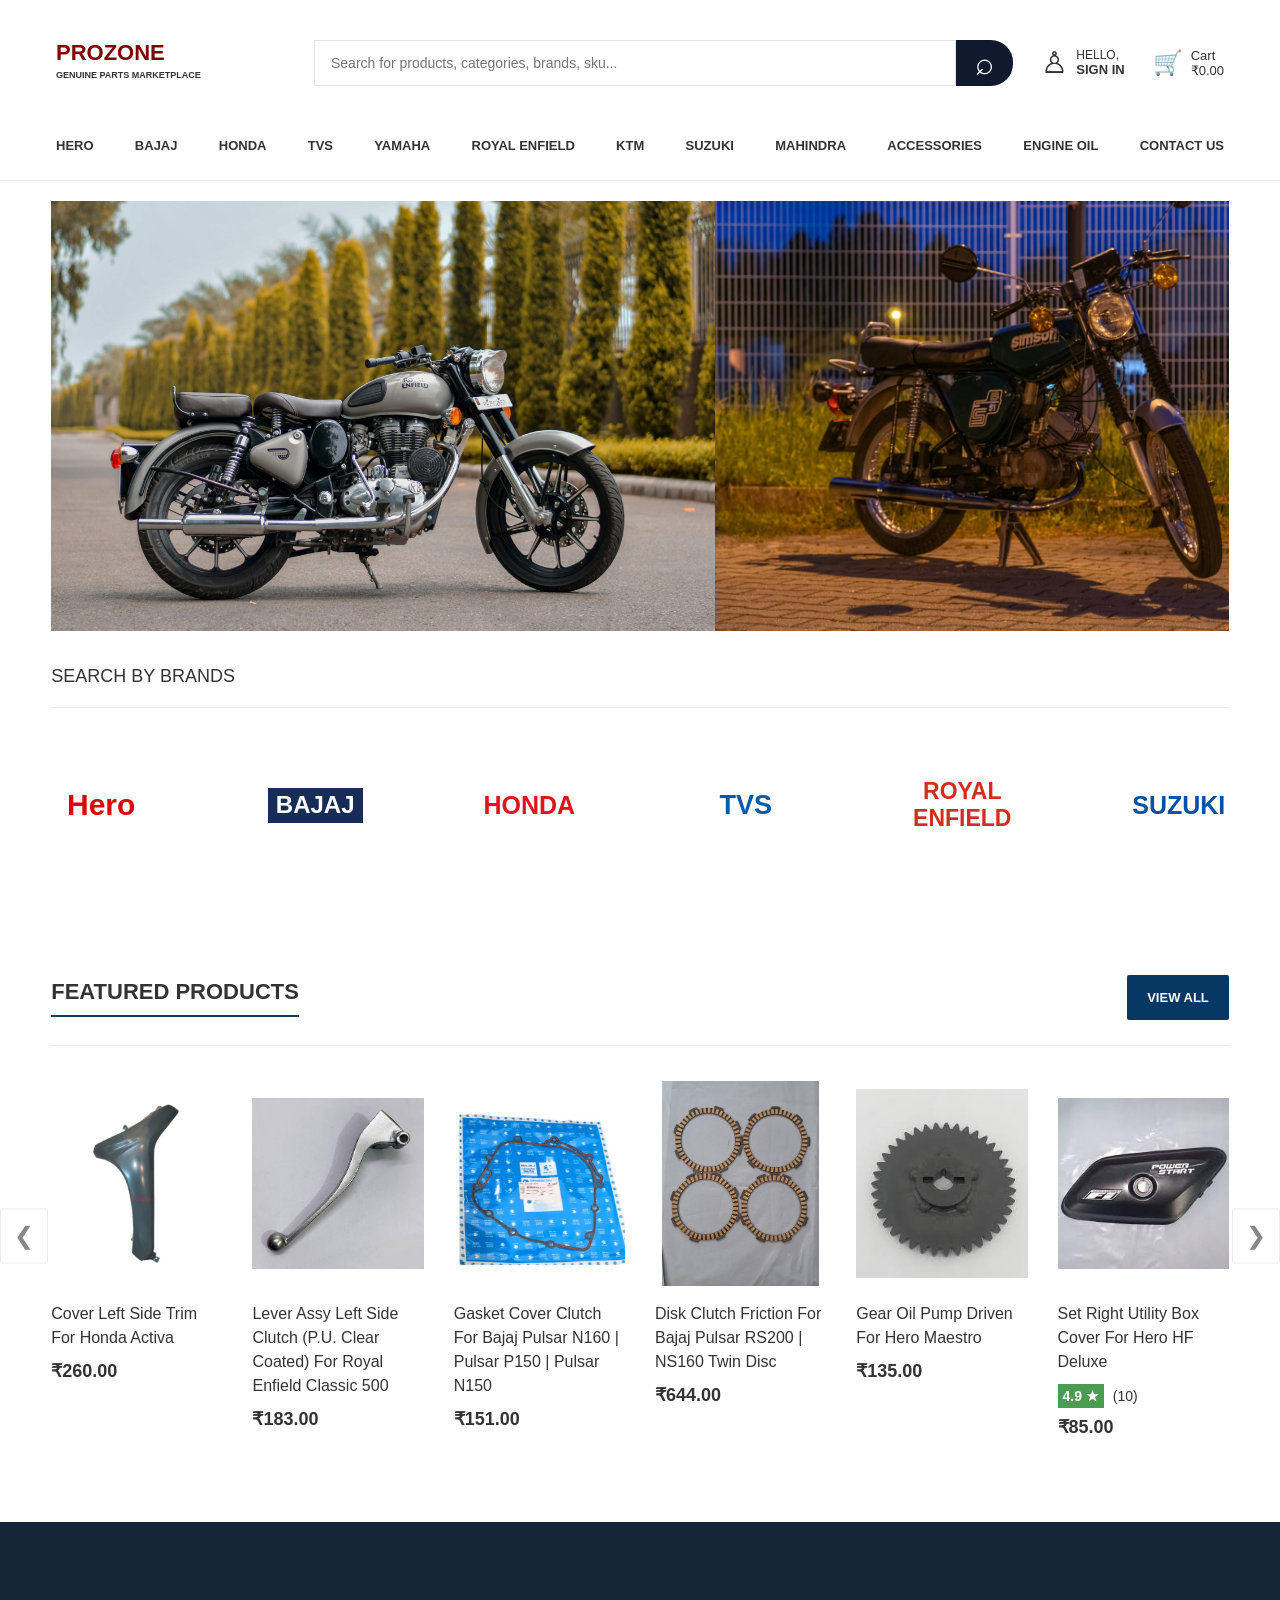
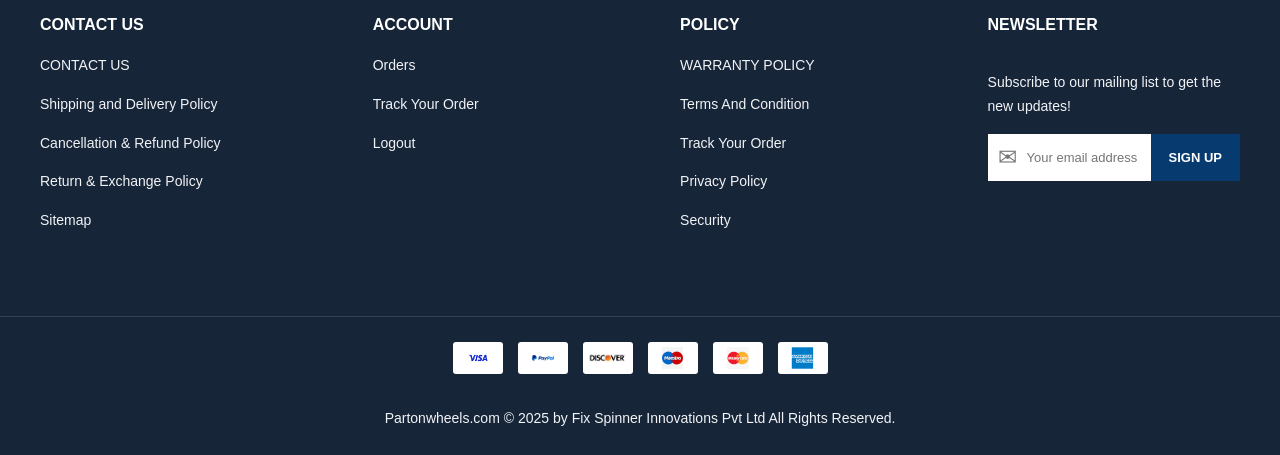
<file: index.html>
<!DOCTYPE html>
<html lang="en">

<head>
    <meta charset="UTF-8">
    <meta name="viewport" content="width=device-width, initial-scale=1.0">
    <title>Prozone</title>

    <link rel="stylesheet" href="style.css">
</head>

<body>

   <header class="site-header">
        <div class="topbar">
            <div class="logo-area">
                <h2>PROZONE</h2>
                <p>GENUINE PARTS MARKETPLACE</p>
                </div>

            <form class="search" onsubmit="event.preventDefault()">
                <input type="search" placeholder="Search for products, categories, brands, sku..." aria-label="Search">
                <button type="submit" aria-label="Search">⌕</button>
            </form>
            <div class="account"><span class="user-icon">♙</span><span>HELLO,<br><b>SIGN IN</b></span></div>
            <div class="cart"><span>🛒</span><span>Cart<br>₹0.00</span></div>
        </div>

        <nav class="main-nav" aria-label="Main navigation">
            <a href="#">HERO</a>
            <a href="#">BAJAJ</a>
            <a href="#">HONDA</a>
            <a href="index1.html">TVS</a>
            <a href="#">YAMAHA</a>
            <a href="#">ROYAL ENFIELD</a>
            <a href="#">KTM</a><a href="#">SUZUKI</a>
            <a href="#">MAHINDRA</a>
            <a href="#">ACCESSORIES</a>
            <a href="#">ENGINE OIL</a>
            <a href="#">CONTACT US</a>
        </nav>
    </header>

    <section class="hero-section">
        <img src="/image/arsh-thind-uW6HARpeN_c-unsplash.jpg" alt="" width="700px">
        <img src="/image/jan-ryszka-IuJR-6nnLQA-unsplash.jpg" alt="" width="700px">
        </div>

    </section>


    <section class="brands">

        <h3>SEARCH BY BRANDS</h3>

        <div class="brand-list">

            <div class="brand hero">Hero</div>

            <div class="brand bajaj">BAJAJ</div>

            <div class="brand honda">HONDA</div>

            <div class="brand tvs">TVS</div>

            <div class="brand royal">
                ROYAL<br>
                ENFIELD
            </div>

            <div class="brand suzuki">SUZUKI</div>


        </div>
   </section>


   <!-- 2-->

    <section class="featured">

        <div class="heading">
            <h2>FEATURED PRODUCTS</h2>
            <button>VIEW ALL</button>
        </div>

        <div class="product-container">

            <div class="product">
                <img src="image/images.jpg" alt="Honda Activa Cover">
                <p>Cover Left Side Trim For Honda Activa</p>
                <h3>₹260.00</h3>
            </div>

            <div class="product">
                <img src="image/images (1).jpg" alt="Clutch Lever">
                <p>Lever Assy Left Side Clutch (P.U. Clear Coated) For Royal Enfield Classic 500</p>
                <h3>₹183.00</h3>
            </div>

            <div class="product">
                <img src="image/images (2).jpg" alt="Clutch Gasket">
                <p>Gasket Cover Clutch For Bajaj Pulsar N160 | Pulsar P150 | Pulsar N150</p>
                <h3>₹151.00</h3>
            </div>

            <div class="product">
                <img src="image/images (3).jpg" alt="Clutch Friction Plates">
                <p>Disk Clutch Friction For Bajaj Pulsar RS200 | NS160 Twin Disc</p>
                <h3>₹644.00</h3>
            </div>

            <div class="product">
                <img src="image/images (4).jpg" alt="Gear Oil Pump">
                <p>Gear Oil Pump Driven For Hero Maestro</p>
                <h3>₹135.00</h3>
            </div>

            <div class="product">
                <img src="image/download.jpg" alt="Utility Box Cover">
                <p>Set Right Utility Box Cover For Hero HF Deluxe</p>

                <div class="rating">
                    <span>4.9 ★</span> (10)
                </div>

                <h3>₹85.00</h3>
            </div>

        </div>

        <button class="arrow left">&#10094;</button>
        <button class="arrow right">&#10095;</button>

    </section>

    <!-- 3 -->

    <footer class="footer">

        <div class="footer-container">


            <div class="footer-column">
                <h3>CONTACT US</h3>
                <a href="#">CONTACT US</a>
                <a href="#">Shipping and Delivery Policy</a>
                <a href="#">Cancellation & Refund Policy</a>
                <a href="#">Return & Exchange Policy</a>
                <a href="#">Sitemap</a>
            </div>


            <div class="footer-column">
                <h3>ACCOUNT</h3>
                <a href="#">Orders</a>
                <a href="#">Track Your Order</a>
                <a href="#">Logout</a>
            </div>


            <div class="footer-column">
                <h3>POLICY</h3>
                <a href="#">WARRANTY POLICY</a>
                <a href="#">Terms And Condition</a>
                <a href="#">Track Your Order</a>
                <a href="#">Privacy Policy</a>
                <a href="#">Security</a>
            </div>


            <div class="footer-column newsletter">
                <h3>NEWSLETTER</h3>

                <p>
                    Subscribe to our mailing list to get the new updates!
                </p>

                <form class="subscribe">
                    <div class="email-box">
                        <span>✉</span>
                        <input type="email"
                               placeholder="Your email address"
                               required>
                    </div>

                    <button type="submit">SIGN UP</button>
                </form>
            </div>

        </div>

        <div class="footer-bottom">

            <div class="payment-icons">
                <img src="image/images11.png"
                     alt="Visa">
                <img src="image/images12.png"
                     alt="PayPal">
                <img src="image/images13.png"
                     alt="Discover">
                <img src="image/images (5).jpg"
                     alt="Maestro">
                <img src="image/images.png"
                     alt="Mastercard">
                <img src="image/American-Express-Logo-1974-2018.png"
                     alt="American Express">
            </div>

            <p>
                Partonwheels.com © 2025 by Fix Spinner Innovations Pvt Ltd
                All Rights Reserved.
            </p>

        </div>

    </footer>

</body>

</html>
</file>
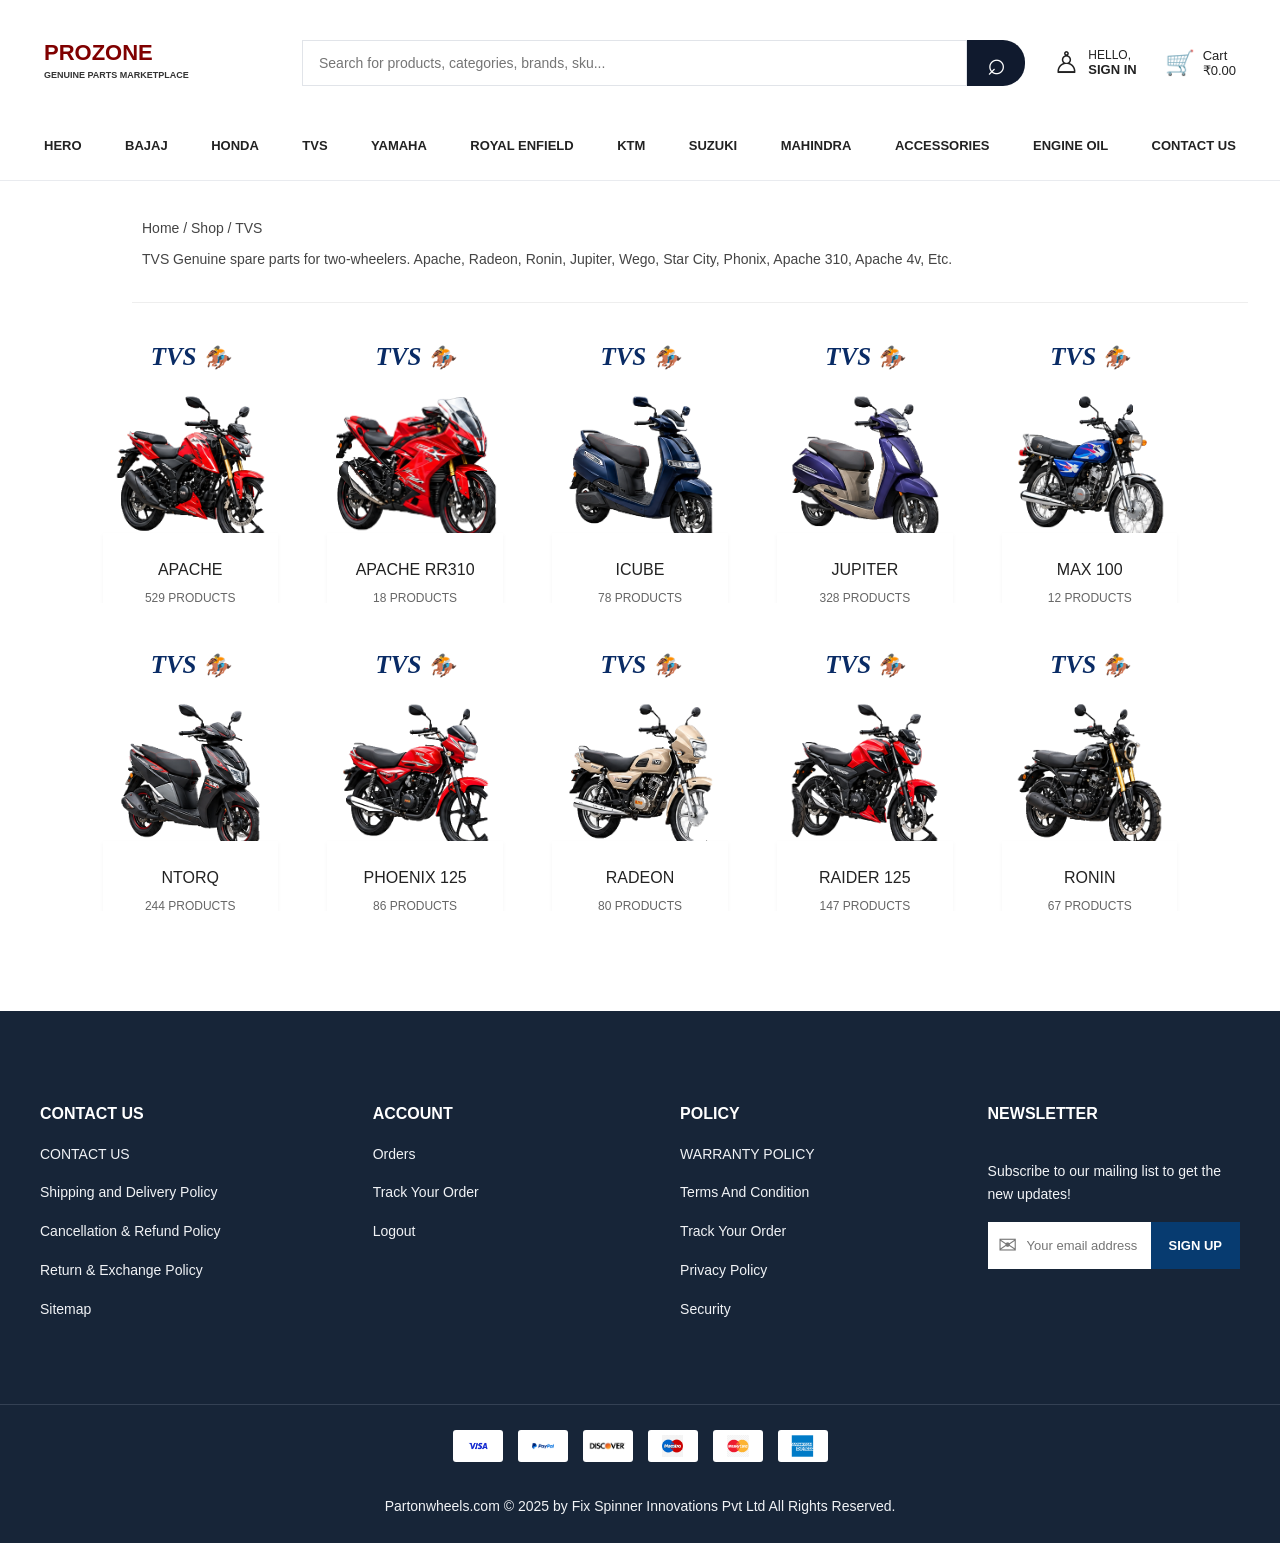
<file: index1.html>
<!DOCTYPE html>
<html lang="en">

<head>
    <meta charset="UTF-8">
    <meta name="viewport" content="width=device-width, initial-scale=1.0">
    <title>Prozone1 </title>

    <link rel="stylesheet" href="style1.css">
</head>

<body>
 <header class="site-header">
        <div class="topbar">
            <div class="logo-area">
                <h2>PROZONE</h2>
                <p>GENUINE PARTS MARKETPLACE</p>
                </div>

            <form class="search" onsubmit="event.preventDefault()">
                <input type="search" placeholder="Search for products, categories, brands, sku..." aria-label="Search">
                <button type="submit" aria-label="Search">⌕</button>
            </form>
            <div class="account"><span class="user-icon">♙</span><span>HELLO,<br><b>SIGN IN</b></span></div>
            <div class="cart"><span>🛒</span><span>Cart<br>₹0.00</span></div>
        </div>

        <nav class="main-nav" aria-label="Main navigation">
            <a href="#">HERO</a>
            <a href="#">BAJAJ</a>
            <a href="#">HONDA</a>
            <a href="#">TVS</a>
            <a href="#">YAMAHA</a>
            <a href="#">ROYAL ENFIELD</a>
            <a href="#">KTM</a>
            <a href="#">SUZUKI</a>
            <a href="#">MAHINDRA</a>
            <a href="#">ACCESSORIES</a>
            <a href="#">ENGINE OIL</a>
            <a href="#">CONTACT US</a>
        </nav>
    </header>


    <!-- 2 -->

    <div class="container">

        <div class="breadcrumb">
            <p>Home / Shop / TVS</p>
            <p>
                TVS Genuine spare parts for two-wheelers.
                Apache, Radeon, Ronin, Jupiter, Wego, Star City,
                Phonix, Apache 310, Apache 4v, Etc.
            </p>
        </div>

        <div class="bike-container">

            <div class="bike-card">
                <div class="logo">TVS <span>🏇</span></div>
                <a href="index2.html"><img src="image/Apache.png" alt="Apache bike"></a>
                <div class="bike-info">
                    <h3>APACHE</h3>
                    <p>529 PRODUCTS</p>
                </div>
            </div>

            <div class="bike-card">
                <div class="logo">TVS <span>🏇</span></div>
               <a href="index2.html"><img src="image/Apache_RR310.png"></a> 
                <div class="bike-info">
                    <h3>APACHE RR310</h3>
                    <p>18 PRODUCTS</p>
                </div>
            </div>

            <div class="bike-card">
                <div class="logo">TVS <span>🏇</span></div>
                <a href="index2.html"><img src="image/iQube.png"></a>
                <div class="bike-info">
                    <h3>ICUBE</h3>
                    <p>78 PRODUCTS</p>
                </div>
            </div>

            <div class="bike-card">
                <div class="logo">TVS <span>🏇</span></div>
               <a href="index2.html"><img src="image/Jupiter.png"></a> 
                <div class="bike-info">
                    <h3>JUPITER</h3>
                    <p>328 PRODUCTS</p>
                </div>
            </div>

            <div class="bike-card">
                <div class="logo">TVS <span>🏇</span></div>
               <a href="index2.html"><img src="image/Max_100.png"></a> 
                <div class="bike-info">
                    <h3>MAX 100</h3>
                    <p>12 PRODUCTS</p>
                </div>
            </div>

            <div class="bike-card">
                <div class="logo">TVS <span>🏇</span></div>
                <a href="index2.html"><img src="image/NTORQ.png">
                <div class="bike-info"></a>
                    <h3>NTORQ</h3>
                    <p>244 PRODUCTS</p>
                </div>
            </div>

            <div class="bike-card">
                <div class="logo">TVS <span>🏇</span></div>
                <a href="index2.html"><img src="image/Phoenix_125.png"></a>
                <div class="bike-info">
                    <h3>PHOENIX 125</h3>
                    <p>86 PRODUCTS</p>
                </div>
            </div>

            <div class="bike-card">
                <div class="logo">TVS <span>🏇</span></div>
               <a href="index2.html"><img src="image/Radeon.png" alt="Radeon bike"></a> 
                <div class="bike-info">
                    <h3>RADEON</h3>
                    <p>80 PRODUCTS</p>
                </div>
            </div>

            <div class="bike-card">
                <div class="logo">TVS <span>🏇</span></div>
                <a href="index2.html"><img src="image/Raider_125.png" alt="Raider 125 bike"></a>
                <div class="bike-info">
                    <h3>RAIDER 125</h3>
                    <p>147 PRODUCTS</p>
                </div>
            </div>

            <div class="bike-card">
                <div class="logo">TVS <span>🏇</span></div>
                <a href="index2.html"><img src="image/Ronin.png"></a>
                <div class="bike-info">
                    <h3>RONIN</h3>
                    <p>67 PRODUCTS</p>
                </div>
            </div>

        </div>
    </div>

    <!-- 3 -->


     <footer class="footer">

        <div class="footer-container">

            
            <div class="footer-column">
                <h3>CONTACT US</h3>
                <a href="#">CONTACT US</a>
                <a href="#">Shipping and Delivery Policy</a>
                <a href="#">Cancellation & Refund Policy</a>
                <a href="#">Return & Exchange Policy</a>
                <a href="#">Sitemap</a>
            </div>

            
            <div class="footer-column">
                <h3>ACCOUNT</h3>
                <a href="#">Orders</a>
                <a href="#">Track Your Order</a>
                <a href="#">Logout</a>
            </div>

            
            <div class="footer-column">
                <h3>POLICY</h3>
                <a href="#">WARRANTY POLICY</a>
                <a href="#">Terms And Condition</a>
                <a href="#">Track Your Order</a>
                <a href="#">Privacy Policy</a>
                <a href="#">Security</a>
            </div>

            
            <div class="footer-column newsletter">
                <h3>NEWSLETTER</h3>

                <p>
                    Subscribe to our mailing list to get the new updates!
                </p>

                <form class="subscribe">
                    <div class="email-box">
                        <span>✉</span>
                        <input type="email"
                               placeholder="Your email address"
                               required>
                    </div>

                    <button type="submit">SIGN UP</button>
                </form>
            </div>

        </div>

        
        <div class="footer-bottom">

            <div class="payment-icons">
                <img src="image/images11.png"
                     alt="Visa">
                <img src="image/images12.png"
                     alt="PayPal">
                <img src="image/images13.png"
                     alt="Discover">
                <img src="image/images (5).jpg"
                     alt="Maestro">
                <img src="image/images.png"
                     alt="Mastercard">
                <img src="image/American-Express-Logo-1974-2018.png"
                     alt="American Express">
            </div>

            <p>
                Partonwheels.com © 2025 by Fix Spinner Innovations Pvt Ltd
                All Rights Reserved.
            </p>

        </div>

    </footer>

</body>

</html>
</file>
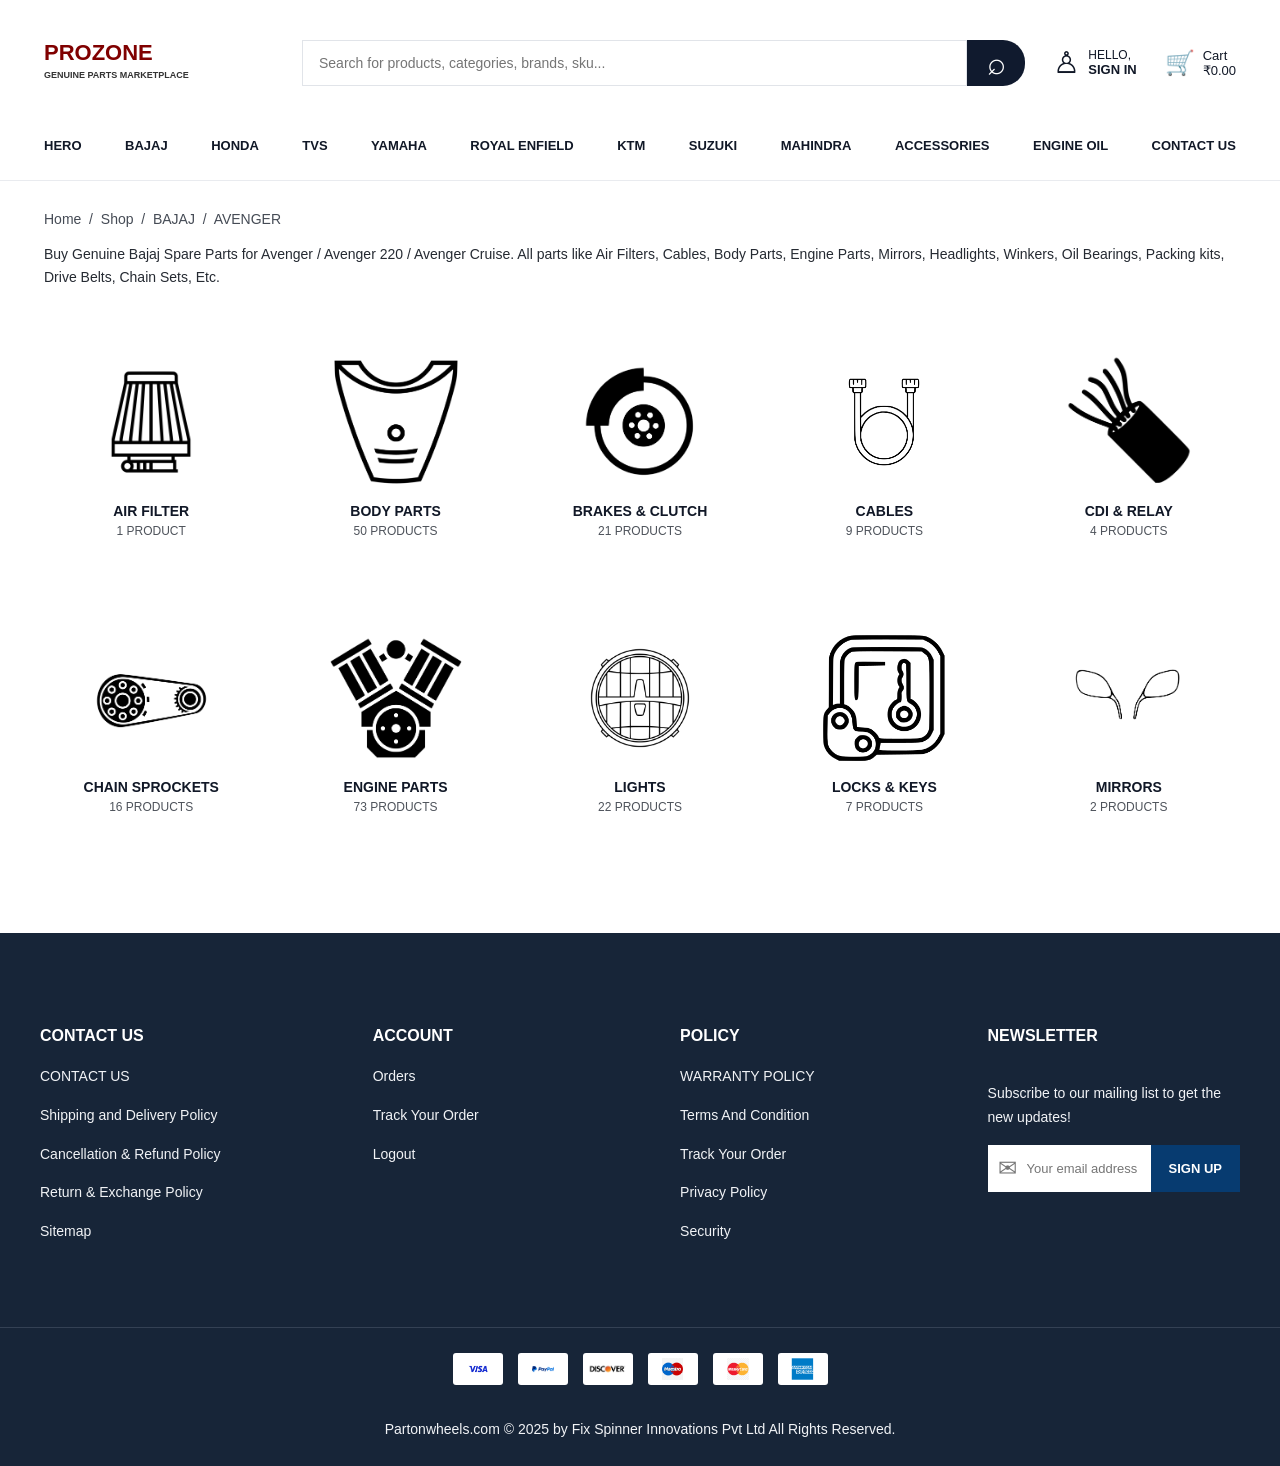
<file: index2.html>
<!DOCTYPE html>
<html lang="en">

<head>
    <meta charset="UTF-8">
    <meta name="viewport" content="width=device-width, initial-scale=1.0">
    <title>Prozone2</title>
    <link rel="stylesheet" href="style2.css">
</head>

<body>
    <header class="site-header">
        <div class="topbar">
            <div class="logo-area">
                <h2>PROZONE</h2>
                <p>GENUINE PARTS MARKETPLACE</p>
                </div>

            <form class="search" onsubmit="event.preventDefault()">
                <input type="search" placeholder="Search for products, categories, brands, sku..." aria-label="Search">
                <button type="submit" aria-label="Search">⌕</button>
            </form>
            <div class="account"><span class="user-icon">♙</span><span>HELLO,<br><b>SIGN IN</b></span></div>
            <div class="cart"><span>🛒</span><span>Cart<br>₹0.00</span></div>
        </div>

        <nav class="main-nav" aria-label="Main navigation">
            <a href="#">HERO</a>
            <a href="#">BAJAJ</a>
            <a href="#">HONDA</a>
            <a href="#">TVS</a>
            <a href="#">YAMAHA</a>
            <a href="#">ROYAL ENFIELD</a>
            <a href="#">KTM</a><a href="#">SUZUKI</a>
            <a href="#">MAHINDRA</a>
            <a href="#">ACCESSORIES</a>
            <a href="#">ENGINE OIL</a>
            <a href="#">CONTACT US</a>
        </nav>
    </header>

    <main class="page">
        <div class="breadcrumb">Home&nbsp; / &nbsp;Shop&nbsp; / &nbsp;BAJAJ&nbsp; / &nbsp;AVENGER</div>
        <p class="intro">Buy Genuine Bajaj Spare Parts for Avenger / Avenger 220 / Avenger Cruise. All parts like Air
            Filters, Cables, Body Parts, Engine Parts, Mirrors, Headlights, Winkers, Oil Bearings, Packing kits, Drive
            Belts, Chain Sets, Etc.</p>

        <section class="category-grid" aria-label="Avenger spare part categories">
            <a class="category" href="#"><img src="image/air-filter-icon.png" alt=""><strong>AIR
                    FILTER</strong><small>1 PRODUCT</small></a>
            <a class="category" href="#"><img src="image/body-parts.png" alt=""><strong>BODY
                    PARTS</strong><small>50 PRODUCTS</small></a>
            <a class="category" href="#"><img src="image/brakes-icon.png" alt=""><strong>BRAKES &amp;
                    CLUTCH</strong><small>21 PRODUCTS</small></a>
            <a class="category" href="#"><img src="image/cables-icon.png" alt=""><strong>CABLES</strong><small>9
                    PRODUCTS</small></a>
            <a class="category" href="#"><img src="image/cdi-relay-icon.png" alt=""><strong>CDI &amp;
                    RELAY</strong><small>4 PRODUCTS</small></a>
            <a class="category" href="#"><img src="image/chain-set-icon.png" alt=""><strong>CHAIN
                    SPROCKETS</strong><small>16 PRODUCTS</small></a>
            <a class="category" href="#"><img src="image/Engine-parts-icon.png" alt=""><strong>ENGINE
                    PARTS</strong><small>73 PRODUCTS</small></a>
            <a class="category" href="#"><img src="image/lights-icon.png" alt=""><strong>LIGHTS</strong><small>22
                    PRODUCTS</small></a>
            <a class="category" href="#"><img src="image/lock-set-icon.png" alt=""><strong>LOCKS &amp;
                    KEYS</strong><small>7 PRODUCTS</small></a>
            <a class="category" href="#"><img src="image/mirrors-icon.png" alt=""><strong>MIRRORS</strong><small>2
                    PRODUCTS</small></a>
        </section>
    </main>

    <!-- 3 -->

    <footer class="footer">

        <div class="footer-container">

            <!-- Contact Us -->
            <div class="footer-column">
                <h3>CONTACT US</h3>
                <a href="#">CONTACT US</a>
                <a href="#">Shipping and Delivery Policy</a>
                <a href="#">Cancellation & Refund Policy</a>
                <a href="#">Return & Exchange Policy</a>
                <a href="#">Sitemap</a>
            </div>

            
            <div class="footer-column">
                <h3>ACCOUNT</h3>
                <a href="#">Orders</a>
                <a href="#">Track Your Order</a>
                <a href="#">Logout</a>
            </div>


            <div class="footer-column">
                <h3>POLICY</h3>
                <a href="#">WARRANTY POLICY</a>
                <a href="#">Terms And Condition</a>
                <a href="#">Track Your Order</a>
                <a href="#">Privacy Policy</a>
                <a href="#">Security</a>
            </div>


            <div class="footer-column newsletter">
                <h3>NEWSLETTER</h3>

                <p>
                    Subscribe to our mailing list to get the new updates!
                </p>

                <form class="subscribe">
                    <div class="email-box">
                        <span>✉</span>
                        <input type="email"
                               placeholder="Your email address"
                               required>
                    </div>

                    <button type="submit">SIGN UP</button>
                </form>
            </div>

        </div>

    
        <div class="footer-bottom">

            <div class="payment-icons">
                <img src="image/images11.png"
                     alt="Visa">
                <img src="image/images12.png"
                     alt="PayPal">
                <img src="image/images13.png"
                     alt="Discover">
                <img src="image/images (5).jpg"
                     alt="Maestro">
                <img src="image/images.png"
                     alt="Mastercard">
                <img src="image/American-Express-Logo-1974-2018.png"
                     alt="American Express">
            </div>

            <p>
                Partonwheels.com © 2025 by Fix Spinner Innovations Pvt Ltd
                All Rights Reserved.
            </p>

        </div>

    </footer>

</body>

</html>
</file>
<file: style.css>
* {
    box-sizing: border-box;
}

:root {
    --ink: #111827;
    --muted: #656b73;
    --line: #e9ebef;
}

body {
    margin: 0;
    color: var(--ink);
    background: #fff;
    font-family: Arial, Helvetica, sans-serif;
    width: 100%;
}

a {
    color: inherit;
    text-decoration: none;
}
.logo-area {
    
    gap: 10px;

    min-width: 230px;
}

.logo-icon {
    font-size: 35px;
}

.logo-area h2 {
    font-size: 22px;
    color: maroon;
    font-weight: 900;
}

.logo-area p {
    font-size: 9px;
    font-weight: bold;
    color: #333;
    position: relative;
    bottom: 15px;
}

.site-header {
    background: #fff;
    border-bottom: 1px solid var(--line);
}

.topbar {
    max-width: 95%;
    margin: auto;
    min-height: 112px;
    padding: 22px 24px;
    display: flex;
    align-items: center;
    gap: 28px;
}

.brand {
    display: flex;
    align-items: center;
    gap: 10px;
    
}

.brand-mark {
    display: grid;
    place-items: center;
    width: 48px;
    height: 36px;
    border: 3px solid #111827;
    border-radius: 7px;
    font-size: 16px;
    font-weight: 900;
    color: #f59e0b;
    transform: skew(-7deg);
}

.brand strong {
    display: block;
    color: #e28b00;
    font-size: 19px;
    line-height: 1.1;
    letter-spacing: -.4px;
    text-shadow: 1px 1px #111;
}

.brand small {
    display: block;
    font-size: 9px;
    font-weight: 700;
    letter-spacing: .45px;
    margin-top: 3px;
}

.search {
    display: flex;
    flex: 1;
    min-width: 180px;
    height: 46px;
}

.search input {
    width: 100%;
    min-width: 0;
    border: 1px solid #e1e4e9;
    padding: 0 16px;
    font-size: 14px;
    outline: none;
}

.search input:focus {
    border-color: #17243c;
}

.search button {
    width: 62px;
    border: 0;
    background: #101a2e;
    color: white;
    font-size: 32px;
    cursor: pointer;
    border-radius: 0 22px 22px 0;
    line-height: 1;
}

.account,
.cart {
    display: flex;
    align-items: center;
    gap: 8px;
    font-size: 12px;
    white-space: nowrap;
}

.account b {
    font-size: 13px;
}

.user-icon {
    font-size: 30px;
}

.cart {
    font-size: 13px;
}

.cart span:first-child {
    font-size: 24px;
}

.main-nav {
    min-height: 54px;
    max-width: 95%;
    margin: auto;
    padding: 0 24px 15px;
    display: flex;
    align-items: center;
    justify-content: space-between;
    gap: 18px;
    flex-wrap: wrap;
}

.main-nav a {
    font-size: 13px;
    font-weight: 700;
    white-space: nowrap;
}

.main-nav a:hover {
    color: #e28b00;
}


.hero-section {
    width: 92%;

    height: 430px;

    margin: 20px auto 0;
    background: #e7e7e7;

    overflow: hidden;
    display: flex;
}



.brands {
    width: 92%;
    margin: 35px auto 0;
}

.brands h3 {
    font-size: 18px;

    font-weight: 500;

    margin-bottom: 20px;
}

.brand-list {
    display: flex;

    align-items: center;
    justify-content: space-between;

    border-top: 1px solid #eee;

    padding-top: 20px;
}

.brand {
    width: 100px;
    height: 55px;

    display: flex;
    align-items: center;
    justify-content: center;

    text-align: center;

    font-weight: 800;

    font-size: 17px;
    margin-top: 50px;
}



.brand.hero {
    color: #e00000;
    font-size: 30px;
}

.brand.bajaj {
    background: #172d57;
    color: white;

    width: 95px;
    height: 35px;

    font-size: 24px;
}

.brand.honda {
    color: #df151b;
    font-size: 25px;
}

.brand.tvs {
    color: #005ba8;
    font-size: 27px;
}

.brand.royal {
    color: #d32d1d;
    font-size: 23px;
}

.brand.suzuki {
    color: #0751a5;
    font-size: 25px;
}

/*2*/

body {
    font-family: Arial, sans-serif;
    background-color: #ffffff;
    color: #333333;
}

.featured {
    width: 100%;
    padding: 28px 4%;
    position: relative;
    overflow: hidden;
    margin-top: 100px;
}

.heading {
    display: flex;
    justify-content: space-between;
    align-items: center;
    border-bottom: 1px solid #eeeeee;
    padding-bottom: 10px;
    margin-bottom: 35px;
}

.heading h2 {
    font-size: 22px;
    font-weight: 600;
    position: relative;
    padding-bottom: 12px;
}

.heading h2::after {
    content: "";
    position: absolute;
    width: 100%;
    height: 2px;
    background-color: #123d5b;
    bottom: 0;
    left: 0;
}

.heading button {
    background-color: #073763;
    color: white;
    border: none;
    padding: 15px 20px;
    font-size: 13px;
    font-weight: bold;
    cursor: pointer;
    border-radius: 2px;
}

.product-container {
    display: flex;
    gap: 30px;
    align-items: flex-start;
    overflow-x: auto;
    scrollbar-width: none;
}

.product-container::-webkit-scrollbar {
    display: none;
}

.product {
    flex: 0 0 calc((100% - 150px) / 6);
    min-width: 0;
}

.product img {
    width: 100%;
    height: 205px;
    object-fit: contain;
    display: block;
    margin-bottom: 12px;
}

.product p {
    font-size: 16px;
    line-height: 1.5;
    margin-bottom: 10px;
    font-weight: 400;
}

.product h3 {
    font-size: 18px;
    font-weight: bold;
    margin-top: 8px;
}

.rating {
    font-size: 14px;
    margin-top: 8px;
}

.rating span {
    display: inline-block;
    background-color: #4b9b50;
    color: white;
    padding: 4px 5px;
    font-weight: bold;
    margin-right: 5px;
}

.arrow {
    position: absolute;
    top: 55%;
    transform: translateY(-50%);
    width: 48px;
    height: 55px;
    background-color: rgba(255, 255, 255, 0.9);
    border: 1px solid #eeeeee;
    color: #888888;
    font-size: 24px;
    cursor: pointer;
}

.left {
    left: 0;
}

.right {
    right: 0;
}

/* 3 */

body {
    font-family: Arial, Helvetica, sans-serif;
    background-color: #ffffff;
}

.footer {
    width: 100%;
    background-color: #172538;
    color: #ffffff;
    margin-top: 38px;
}

.footer-container {
    max-width: 1240px;
    margin: auto;
    padding: 78px 20px 65px;

    display: grid;
    grid-template-columns: 1.1fr 1fr 1fr 1fr;
    gap: 55px;
}

.footer-column {
    display: flex;
    flex-direction: column;
    align-items: flex-start;
}

.footer-column h3 {
    font-size: 16px;
    font-weight: bold;
    margin-bottom: 23px;
}

.footer-column a {
    color: #f1f3f6;
    text-decoration: none;
    font-size: 14px;
    margin-bottom: 22px;
    line-height: 1.2;
}

.footer-column a:hover {
    color: #80d443;
}

.newsletter p {
    font-size: 14px;
    line-height: 1.7;
    margin-bottom: 15px;
    color: #f1f3f6;
}

.subscribe {
    width: 100%;
    display: flex;
    align-items: stretch;
}

.email-box {
    display: flex;
    align-items: center;
    background-color: #ffffff;
    height: 47px;
    flex: 1;
    min-width: 0;
    padding: 0 10px;
    gap: 8px;
}

.email-box span {
    color: #777777;
    font-size: 23px;
}

.email-box input {
    width: 100%;
    min-width: 0;
    border: none;
    outline: none;
    font-size: 13px;
    color: #333333;
}

.subscribe button {
    background-color: #073b70;
    color: #ffffff;
    border: none;
    padding: 0 18px;
    height: 47px;
    font-size: 13px;
    font-weight: bold;
    cursor: pointer;
}

.subscribe button:hover {
    background-color: #0b528f;
}


.footer-bottom {
    border-top: 1px solid #344154;
    min-height: 112px;
    display: flex;
    flex-direction: column;
    align-items: center;
    justify-content: center;
    padding: 25px 15px 12px;
}

.payment-icons {
    display: flex;
    align-items: center;
    justify-content: center;
    gap: 15px;
    margin-bottom: 20px;
}

.payment-icons img {
    width: 50px;
    height: 32px;
    padding: 5px;
    object-fit: contain;
    background-color: #ffffff;
    border-radius: 3px;
}

.footer-bottom p {
    text-align: center;
    font-size: 14px;
    line-height: 1.5;
    color: #f1f3f6;
}
</file>
<file: style1.css>
* {
    box-sizing: border-box;
}

:root {
    --ink: #111827;
    --muted: #656b73;
    --line: #e9ebef;
}

body {
    margin: 0;
    color: var(--ink);
    background: #fff;
    font-family: Arial, Helvetica, sans-serif;
}

a {
    color: inherit;
    text-decoration: none;
}
.logo-area {
    
    gap: 10px;

    min-width: 230px;
}

.logo-icon {
    font-size: 35px;
}

.logo-area h2 {
    font-size: 22px;
    color: maroon;
    font-weight: 900;
}

.logo-area p {
    font-size: 9px;
    font-weight: bold;
    color: #333;
    position: relative;
    bottom: 15px;
}

.site-header {
    background: #fff;
    border-bottom: 1px solid var(--line);
}

.topbar {
    max-width: 1240px;
    margin: auto;
    min-height: 112px;
    padding: 22px 24px;
    display: flex;
    align-items: center;
    gap: 28px;
}

.brand {
    display: flex;
    align-items: center;
    gap: 10px;
    flex: 0 0 285px;
}

.brand-mark {
    display: grid;
    place-items: center;
    width: 48px;
    height: 36px;
    border: 3px solid #111827;
    border-radius: 7px;
    font-size: 16px;
    font-weight: 900;
    color: #f59e0b;
    transform: skew(-7deg);
}

.brand strong {
    display: block;
    color: #e28b00;
    font-size: 19px;
    line-height: 1.1;
    letter-spacing: -.4px;
    text-shadow: 1px 1px #111;
}

.brand small {
    display: block;
    font-size: 9px;
    font-weight: 700;
    letter-spacing: .45px;
    margin-top: 3px;
}

.search {
    display: flex;
    flex: 1;
    min-width: 180px;
    height: 46px;
}

.search input {
    width: 100%;
    min-width: 0;
    border: 1px solid #e1e4e9;
    padding: 0 16px;
    font-size: 14px;
    outline: none;
}

.search input:focus {
    border-color: #17243c;
}

.search button {
    width: 62px;
    border: 0;
    background: #101a2e;
    color: white;
    font-size: 32px;
    cursor: pointer;
    border-radius: 0 22px 22px 0;
    line-height: 1;
}

.account,
.cart {
    display: flex;
    align-items: center;
    gap: 8px;
    font-size: 12px;
    white-space: nowrap;
}

.account b {
    font-size: 13px;
}

.user-icon {
    font-size: 30px;
}

.cart {
    font-size: 13px;
}

.cart span:first-child {
    font-size: 24px;
}

.main-nav {
    min-height: 54px;
    max-width: 1240px;
    margin: auto;
    padding: 0 24px 15px;
    display: flex;
    align-items: center;
    justify-content: space-between;
    gap: 18px;
    flex-wrap: wrap;
}

.main-nav a {
    font-size: 13px;
    font-weight: 700;
    white-space: nowrap;
}

.main-nav a:hover {
    color: #e28b00;
}

/* 222222222222222222222222222222222222222222222222222222 */

body {
    font-family: Arial, Helvetica, sans-serif;
    background-color: #ffffff;
    color: #222;
}

.container {
    width: 95%;
    margin: auto;
}

.breadcrumb {
    padding: 25px 10px;
    border-bottom: 1px solid #eeeeee;
    margin-left: 100px;
}

.breadcrumb p {
    font-size: 14px;
    margin-bottom: 15px;
    color: #444;
}

.breadcrumb p:last-child {
    margin-bottom: 10px;
}

.bike-container {
    width: 90%;
    margin: auto;
    display: grid;
    grid-template-columns: repeat(5, 1fr);
    gap: 48px 30px;
    margin-top: 40px;
}

.bike-card {
    position: relative;
    height: 260px;
    text-align: center;
    overflow: hidden;
    background-color: #fff;
}

.logo {
    font-family: Georgia, serif;
    font-size: 25px;
    font-weight: bold;
    font-style: italic;
    color: #092b65;
    height: 45px;
    position: relative;
    z-index: 2;
}

.logo span {
    color: #d71920;
    font-size: 22px;
}

.bike-card img {
    display: block;
    width: 100%;
    height: 155px;
    object-fit: contain;
    margin-top: 5px;
    position: relative;
    z-index: 1;
}

.bike-info {
    position: relative;
    z-index: 2;
    width: 90%;
    min-height: 65px;
    margin: -15px auto 0;
    padding: 12px 5px;
    background-color: #fff;
    box-shadow: 0 2px 5px rgba(0, 0, 0, 0.04);
}

.bike-info h3 {
    font-size: 16px;
    font-weight: 500;
    margin-bottom: 5px;
}

.bike-info p {
    font-size: 12px;
    color: #666;
}



/* 3333333333333333333333333333333333333333333333333333 */

body {
    font-family: Arial, Helvetica, sans-serif;
    background-color: #ffffff;
}

.footer {
    width: 100%;
    background-color: #172538;
    color: #ffffff;
    margin-top: 100px;
}

.footer-container {
    max-width: 1240px;
    margin: auto;
    padding: 78px 20px 65px;

    display: grid;
    grid-template-columns: 1.1fr 1fr 1fr 1fr;
    gap: 55px;
}

.footer-column {
    display: flex;
    flex-direction: column;
    align-items: flex-start;
}

.footer-column h3 {
    font-size: 16px;
    font-weight: bold;
    margin-bottom: 23px;
}

.footer-column a {
    color: #f1f3f6;
    text-decoration: none;
    font-size: 14px;
    margin-bottom: 22px;
    line-height: 1.2;
}

.footer-column a:hover {
    color: #80d443;
}

.newsletter p {
    font-size: 14px;
    line-height: 1.7;
    margin-bottom: 15px;
    color: #f1f3f6;
}

.subscribe {
    width: 100%;
    display: flex;
    align-items: stretch;
}

.email-box {
    display: flex;
    align-items: center;
    background-color: #ffffff;
    height: 47px;
    flex: 1;
    min-width: 0;
    padding: 0 10px;
    gap: 8px;
}

.email-box span {
    color: #777777;
    font-size: 23px;
}

.email-box input {
    width: 100%;
    min-width: 0;
    border: none;
    outline: none;
    font-size: 13px;
    color: #333333;
}

.subscribe button {
    background-color: #073b70;
    color: #ffffff;
    border: none;
    padding: 0 18px;
    height: 47px;
    font-size: 13px;
    font-weight: bold;
    cursor: pointer;
}

.subscribe button:hover {
    background-color: #0b528f;
}

/* Bottom section */

.footer-bottom {
    border-top: 1px solid #344154;
    min-height: 112px;
    display: flex;
    flex-direction: column;
    align-items: center;
    justify-content: center;
    padding: 25px 15px 12px;
}

.payment-icons {
    display: flex;
    align-items: center;
    justify-content: center;
    gap: 15px;
    margin-bottom: 20px;
}

.payment-icons img {
    width: 50px;
    height: 32px;
    padding: 5px;
    object-fit: contain;
    background-color: #ffffff;
    border-radius: 3px;
}

.footer-bottom p {
    text-align: center;
    font-size: 14px;
    line-height: 1.5;
    color: #f1f3f6;
}
</file>
<file: style2.css>
* {
    box-sizing: border-box;
}

:root {
    --ink: #111827;
    --muted: #656b73;
    --line: #e9ebef;
}

body {
    margin: 0;
    color: var(--ink);
    background: #fff;
    font-family: Arial, Helvetica, sans-serif;
}

a {
    color: inherit;
    text-decoration: none;
}
.logo-area {
    
    gap: 10px;

    min-width: 230px;
}

.logo-icon {
    font-size: 35px;
}

.logo-area h2 {
    font-size: 22px;
    color: maroon;
    font-weight: 900;
}

.logo-area p {
    font-size: 9px;
    font-weight: bold;
    color: #333;
    position: relative;
    bottom: 15px;
}

.site-header {
    background: #fff;
    border-bottom: 1px solid var(--line);
}

.topbar {
    max-width: 1240px;
    margin: auto;
    min-height: 112px;
    padding: 22px 24px;
    display: flex;
    align-items: center;
    gap: 28px;
}

.brand {
    display: flex;
    align-items: center;
    gap: 10px;
    flex: 0 0 285px;
}

.brand-mark {
    display: grid;
    place-items: center;
    width: 48px;
    height: 36px;
    border: 3px solid #111827;
    border-radius: 7px;
    font-size: 16px;
    font-weight: 900;
    color: #f59e0b;
    transform: skew(-7deg);
}

.brand strong {
    display: block;
    color: #e28b00;
    font-size: 19px;
    line-height: 1.1;
    letter-spacing: -.4px;
    text-shadow: 1px 1px #111;
}

.brand small {
    display: block;
    font-size: 9px;
    font-weight: 700;
    letter-spacing: .45px;
    margin-top: 3px;
}

.search {
    display: flex;
    flex: 1;
    min-width: 180px;
    height: 46px;
}

.search input {
    width: 100%;
    min-width: 0;
    border: 1px solid #e1e4e9;
    padding: 0 16px;
    font-size: 14px;
    outline: none;
}

.search input:focus {
    border-color: #17243c;
}

.search button {
    width: 62px;
    border: 0;
    background: #101a2e;
    color: white;
    font-size: 32px;
    cursor: pointer;
    border-radius: 0 22px 22px 0;
    line-height: 1;
}

.account,
.cart {
    display: flex;
    align-items: center;
    gap: 8px;
    font-size: 12px;
    white-space: nowrap;
}

.account b {
    font-size: 13px;
}

.user-icon {
    font-size: 30px;
}

.cart {
    font-size: 13px;
}

.cart span:first-child {
    font-size: 24px;
}

.main-nav {
    min-height: 54px;
    max-width: 1240px;
    margin: auto;
    padding: 0 24px 15px;
    display: flex;
    align-items: center;
    justify-content: space-between;
    gap: 18px;
    flex-wrap: wrap;
}

.main-nav a {
    font-size: 13px;
    font-weight: 700;
    white-space: nowrap;
}

.main-nav a:hover {
    color: #e28b00;
}

.page {
    max-width: 1240px;
    margin: 0 auto;
    padding: 30px 24px 55px;
}

.breadcrumb {
    color: #454b55;
    font-size: 14px;
    margin-bottom: 16px;
}

.intro {
    font-size: 14px;
    line-height: 1.7;
    margin: 0 0 54px;
    color: #252a32;
}

.category-grid {
    display: grid;
    grid-template-columns: repeat(5, minmax(0, 1fr));
    column-gap: 30px;
    row-gap: 56px;
}

.category {
    min-height: 220px;
    display: flex;
    flex-direction: column;
    align-items: center;
    justify-content: flex-start;
    padding: 8px 10px 12px;
    text-align: center;
    transition: transform .18s ease, background .18s ease;
}

.category:hover {
    transform: translateY(-4px);
    background: #fafafa;
}

.category img {
    width: 150px;
    height: 140px;
    object-fit: contain;
    margin-bottom: 10px;
}

.category strong {
    font-size: 14px;
    font-weight: 700;
    line-height: 1.4;
}

.category small {
    font-size: 12px;
    color: #4e535b;
    margin-top: 2px;
}


/* 33333333333333333333333333333333333333333333 */

body {
    font-family: Arial, Helvetica, sans-serif;
    background-color: #ffffff;
}

.footer {
    width: 100%;
    background-color: #172538;
    color: #ffffff;
    margin-top: 38px;
}

.footer-container {
    max-width: 1240px;
    margin: auto;
    padding: 78px 20px 65px;

    display: grid;
    grid-template-columns: 1.1fr 1fr 1fr 1fr;
    gap: 55px;
}

.footer-column {
    display: flex;
    flex-direction: column;
    align-items: flex-start;
}

.footer-column h3 {
    font-size: 16px;
    font-weight: bold;
    margin-bottom: 23px;
}

.footer-column a {
    color: #f1f3f6;
    text-decoration: none;
    font-size: 14px;
    margin-bottom: 22px;
    line-height: 1.2;
}

.footer-column a:hover {
    color: #80d443;
}

.newsletter p {
    font-size: 14px;
    line-height: 1.7;
    margin-bottom: 15px;
    color: #f1f3f6;
}

.subscribe {
    width: 100%;
    display: flex;
    align-items: stretch;
}

.email-box {
    display: flex;
    align-items: center;
    background-color: #ffffff;
    height: 47px;
    flex: 1;
    min-width: 0;
    padding: 0 10px;
    gap: 8px;
}

.email-box span {
    color: #777777;
    font-size: 23px;
}

.email-box input {
    width: 100%;
    min-width: 0;
    border: none;
    outline: none;
    font-size: 13px;
    color: #333333;
}

.subscribe button {
    background-color: #073b70;
    color: #ffffff;
    border: none;
    padding: 0 18px;
    height: 47px;
    font-size: 13px;
    font-weight: bold;
    cursor: pointer;
}

.subscribe button:hover {
    background-color: #0b528f;
}

/* Bottom section */

.footer-bottom {
    border-top: 1px solid #344154;
    min-height: 112px;
    display: flex;
    flex-direction: column;
    align-items: center;
    justify-content: center;
    padding: 25px 15px 12px;
}

.payment-icons {
    display: flex;
    align-items: center;
    justify-content: center;
    gap: 15px;
    margin-bottom: 20px;
}

.payment-icons img {
    width: 50px;
    height: 32px;
    padding: 5px;
    object-fit: contain;
    background-color: #ffffff;
    border-radius: 3px;
}

.footer-bottom p {
    text-align: center;
    font-size: 14px;
    line-height: 1.5;
    color: #f1f3f6;
}
</file>
